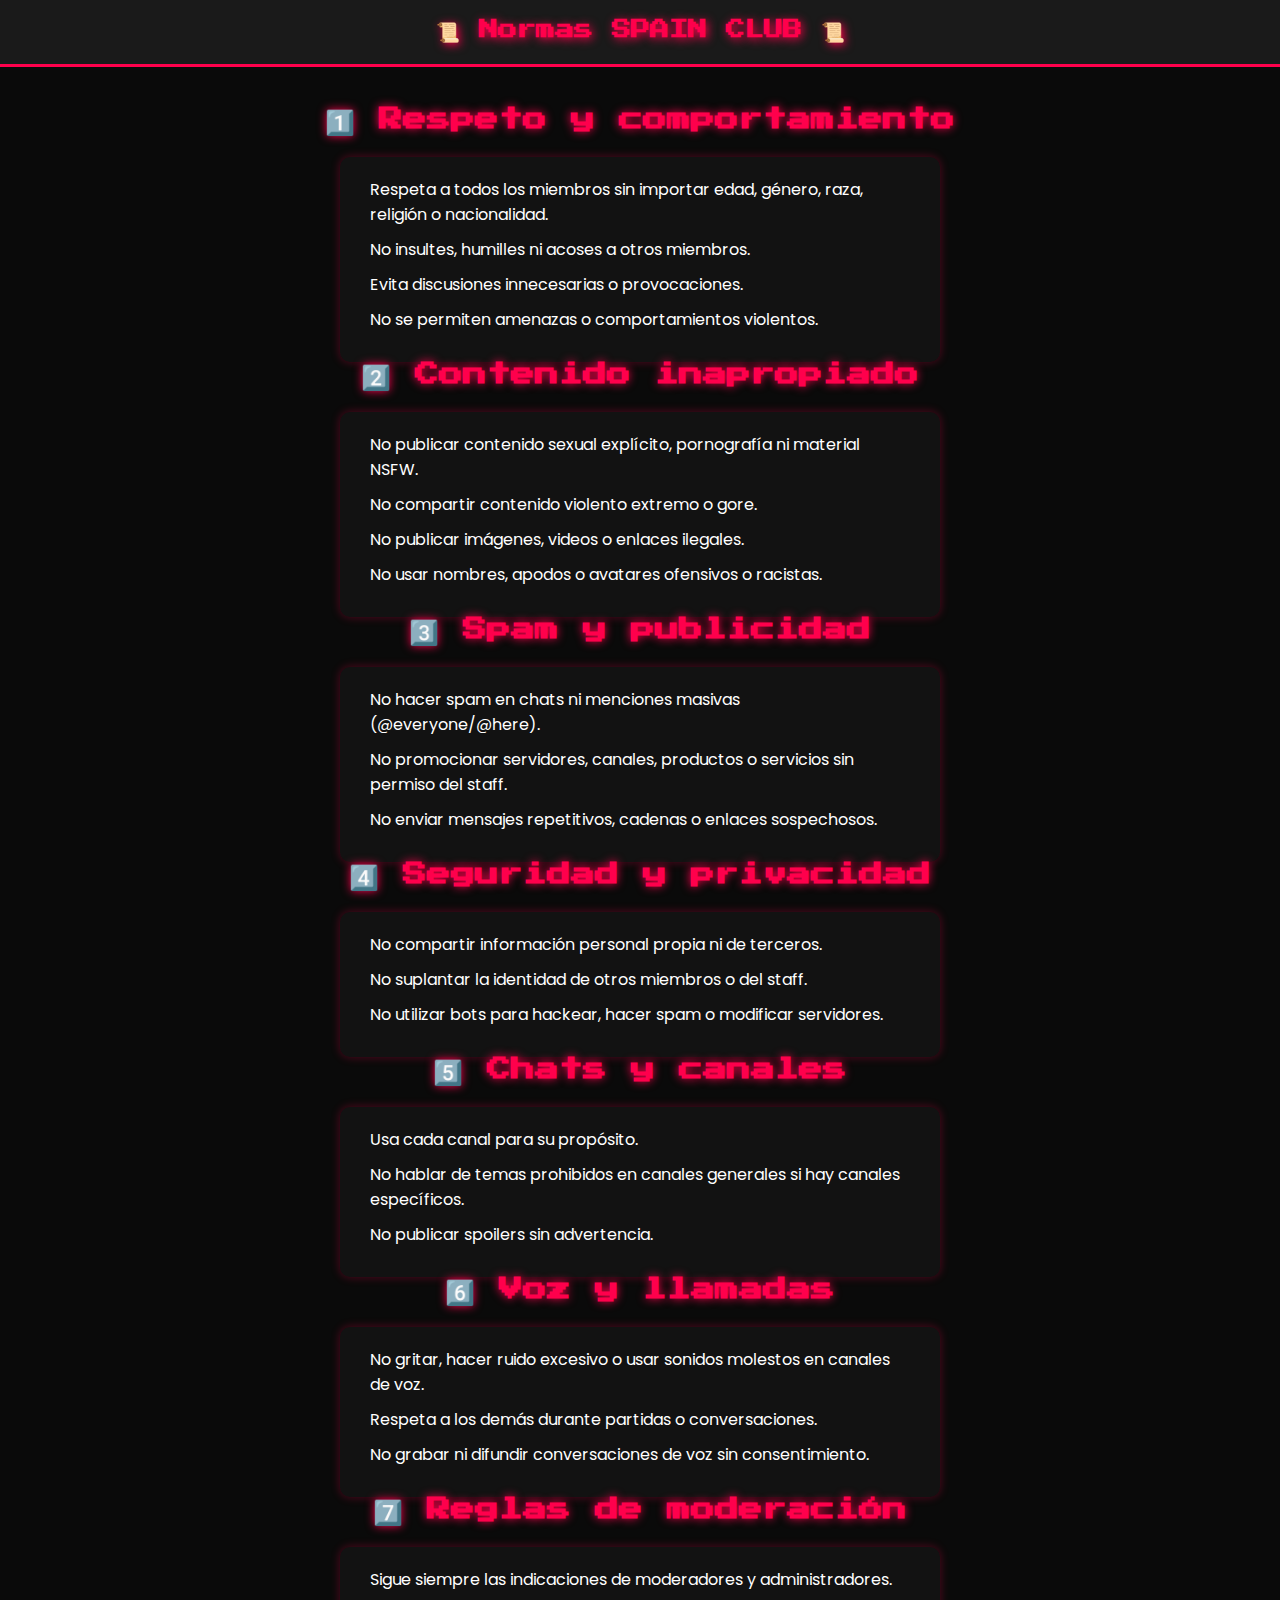
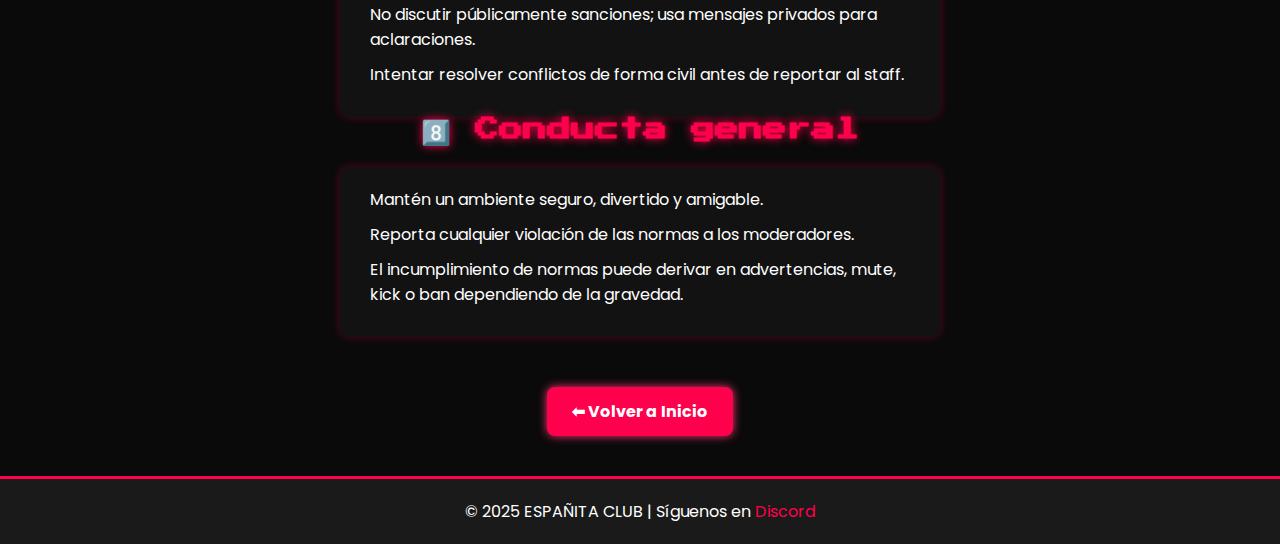
<file: normas.html>
<!DOCTYPE html>
<html lang="es">
<head>
    <meta charset="UTF-8">
    <meta name="viewport" content="width=device-width, initial-scale=1.0">
    <title>Spain Club</title>
    <link href="https://fonts.googleapis.com/css2?family=Press+Start+2P&family=Poppins:wght@400;600&display=swap" rel="stylesheet">
    <link rel="shortcut icon" href="spain.png" type="image/x-icon">
    <link rel="stylesheet" href="style.css">
</head>
<body>
    <header>
        <h1>📜 Normas SPAIN CLUB 📜</h1>
    </header>

    <main class="normas">
        <section>
            <h2>1️⃣ Respeto y comportamiento</h2>
            <ul>
                <li>Respeta a todos los miembros sin importar edad, género, raza, religión o nacionalidad.</li>
                <li>No insultes, humilles ni acoses a otros miembros.</li>
                <li>Evita discusiones innecesarias o provocaciones.</li>
                <li>No se permiten amenazas o comportamientos violentos.</li>
            </ul>
        </section>

        <section>
            <h2>2️⃣ Contenido inapropiado</h2>
            <ul>
                <li>No publicar contenido sexual explícito, pornografía ni material NSFW.</li>
                <li>No compartir contenido violento extremo o gore.</li>
                <li>No publicar imágenes, videos o enlaces ilegales.</li>
                <li>No usar nombres, apodos o avatares ofensivos o racistas.</li>
            </ul>
        </section>

        <section>
            <h2>3️⃣ Spam y publicidad</h2>
            <ul>
                <li>No hacer spam en chats ni menciones masivas (@everyone/@here).</li>
                <li>No promocionar servidores, canales, productos o servicios sin permiso del staff.</li>
                <li>No enviar mensajes repetitivos, cadenas o enlaces sospechosos.</li>
            </ul>
        </section>

        <section>
            <h2>4️⃣ Seguridad y privacidad</h2>
            <ul>
                <li>No compartir información personal propia ni de terceros.</li>
                <li>No suplantar la identidad de otros miembros o del staff.</li>
                <li>No utilizar bots para hackear, hacer spam o modificar servidores.</li>
            </ul>
        </section>

        <section>
            <h2>5️⃣ Chats y canales</h2>
            <ul>
                <li>Usa cada canal para su propósito.</li>
                <li>No hablar de temas prohibidos en canales generales si hay canales específicos.</li>
                <li>No publicar spoilers sin advertencia.</li>
            </ul>
        </section>

        <section>
            <h2>6️⃣ Voz y llamadas</h2>
            <ul>
                <li>No gritar, hacer ruido excesivo o usar sonidos molestos en canales de voz.</li>
                <li>Respeta a los demás durante partidas o conversaciones.</li>
                <li>No grabar ni difundir conversaciones de voz sin consentimiento.</li>
            </ul>
        </section>

        <section>
            <h2>7️⃣ Reglas de moderación</h2>
            <ul>
                <li>Sigue siempre las indicaciones de moderadores y administradores.</li>
                <li>No discutir públicamente sanciones; usa mensajes privados para aclaraciones.</li>
                <li>Intentar resolver conflictos de forma civil antes de reportar al staff.</li>
            </ul>
        </section>

        <section>
            <h2>8️⃣ Conducta general</h2>
            <ul>
                <li>Mantén un ambiente seguro, divertido y amigable.</li>
                <li>Reporta cualquier violación de las normas a los moderadores.</li>
                <li>El incumplimiento de normas puede derivar en advertencias, mute, kick o ban dependiendo de la gravedad.</li>
            </ul>
        </section>

        <div style="text-align:center; margin-top:30px;">
            <a href="index.html" class="discord-btn">⬅ Volver a Inicio</a>
        </div>
    </main>

    <footer>
        <p>© 2025 ESPAÑITA CLUB | Síguenos en <a href="https://discord.gg/7gu9jEDv8H">Discord</a></p>
    </footer>
</body>
</html>
</file>
<file: style.css>
/* RESET */
* {
    margin: 0;
    padding: 0;
    box-sizing: border-box;
}

/* BODY */
body {
    background-color: #0a0a0a;
    color: #fff;
    font-family: 'Poppins', sans-serif;
}

/* HEADER */
header {
    background: #1a1a1a;
    padding: 20px;
    text-align: center;
    border-bottom: 3px solid #ff004c;
}

header h1 {
    font-family: 'Press Start 2P', cursive;
    font-size: 1.2rem;
    color: #ff004c;
    text-shadow: 2px 2px 10px #ff004c;
}

/* VIDEO DE FONDO */
.video {
    position: relative;
    height: 100vh; /* altura completa */
    overflow: hidden;
}

#bg-video {
    position: absolute;
    top: 50%;
    left: 50%;
    width: 100%;
    height: 100%;
    min-width: 100%;
    min-height: 100%;
    transform: translate(-50%, -50%);
    object-fit: cover;
    z-index: -1;
}

.overlay {
    position: absolute;
    top: 0;
    left: 0;
    width: 100%;
    height: 100%;
    background: rgba(0, 0, 0, 0.6); /* semi-transparente */
    display: flex;
    flex-direction: column;
    justify-content: center;
    align-items: center;
    text-align: center;
    padding: 20px;
}

.overlay h2 {
    font-size: 1.8rem;
    color: #ff004c;
    font-family: 'Press Start 2P', cursive;
}

.overlay p {
    max-width: 700px;
    margin-top: 10px;
    font-size: 1rem;
}

/* BOTÓN DISCORD */
.discord-btn {
    display: inline-block;
    margin-top: 20px;
    background-color: #ff004c;
    color: white;
    padding: 12px 25px;
    border-radius: 8px;
    font-weight: 700;
    text-decoration: none;
    box-shadow: 0 0 10px #ff326f;
    transition: 0.3s;
}

.discord-btn:hover {
    background-color: #4752c4;
    box-shadow: 0 0 20px #5865f2;
    transform: scale(1.05);
}

/* NORMAS */
.normas {
    padding: 40px;
    text-align: center;
}

.normas h2 {
    font-family: 'Press Start 2P', cursive;
    color: #ff004c;
    margin-bottom: 20px;
    text-shadow: 0 0 10px #ff004c;
}

.normas ul {
    list-style: none;
    max-width: 600px;
    margin: 0 auto;
    text-align: left;
    background: #121212;
    padding: 20px 30px;
    border-radius: 10px;
    box-shadow: 0 0 10px #ff004c50;
}

.normas li {
    margin-bottom: 10px;
    font-size: 1rem;
}

/* BOTÓN LEER MÁS */
.leer-mas-btn {
    display: inline-block;
    margin-top: 15px;
    padding: 10px 20px;
    background-color: #ff004c;
    color: white;
    font-weight: bold;
    text-decoration: none;
    border-radius: 5px;
    transition: 0.3s;
}

.leer-mas-btn:hover {
    background-color: #e60040;
    transform: scale(1.05);
}

/* JUEGOS */
.juegos {
    padding: 50px 20px;
}

.juegos h2 {
    font-family: 'Press Start 2P', cursive;
    color: #ff004c;
    margin-bottom: 50px;
    text-align: center;
    text-shadow: 0 0 10px #ff004c;
}

.juego {
    display: flex;
    align-items: center;
    justify-content: center;
    margin-bottom: 60px;
    opacity: 0;
    transform: translateY(50px);
    transition: all 1s ease-out;
}

.juego.left img {
    order: 1;
    margin-right: 30px;
}

.juego.left .descripcion {
    order: 2;
}

.juego.right img {
    order: 2;
    margin-left: 30px;
}

.juego.right .descripcion {
    order: 1;
}

.juego img {
    width: 50%;
    max-width: 500px;
    border-radius: 15px;
    box-shadow: 0 0 20px #ff004c80;
    transform: rotate(-2deg);
    transition: transform 0.5s;
}

.juego img:hover {
    transform: rotate(0deg) scale(1.05);
}

.descripcion {
    width: 50%;
    text-align: left;
    color: #fff;
}

.descripcion h3 {
    font-family: 'Press Start 2P', cursive;
    color: #ff004c;
    margin-bottom: 10px;
}

.descripcion p {
    font-size: 1.2rem;
    line-height: 1.8;
}

/* Animación al hacer scroll */
.juego.show {
    opacity: 1;
    transform: translateY(0);
}

/* FOOTER */
footer {
    background: #1a1a1a;
    padding: 20px;
    text-align: center;
    border-top: 3px solid #ff004c;
}

footer a {
    color: #ff004c;
    text-decoration: none;
}

/* RESPONSIVE */
@media (max-width: 768px) {
    .juego {
        flex-direction: column;
        text-align: center;
    }

    .juego.left img,
    .juego.right img {
        order: 1;
        margin: 0 0 20px 0;
        width: 100%;
    }

    .descripcion {
        order: 2;
        width: 100%;
    }

    .normas ul {
        padding: 15px;
    }

    .descripcion p {
        font-size: 1.1rem;
    }
}

@media (max-width: 480px) {
    header h1 {
        font-size: 0.9rem;
    }

    .overlay h2 {
        font-size: 1rem;
    }

    .overlay p {
        font-size: 0.8rem;
    }

    .discord-btn {
        padding: 10px 18px;
        font-size: 0.9rem;
    }

    .descripcion p {
        font-size: 1rem;
    }

    .normas h2, .juegos h2 {
        font-size: 1rem;
    }
}

.bt {
    color: #ff004c;
    text-decoration: none;
    transition: 400ms;
}


nav {
    text-align: right;
}

.bt:hover {
    zoom: 1.1;
}

hr {
    color: #ff004c;
}
</file>
